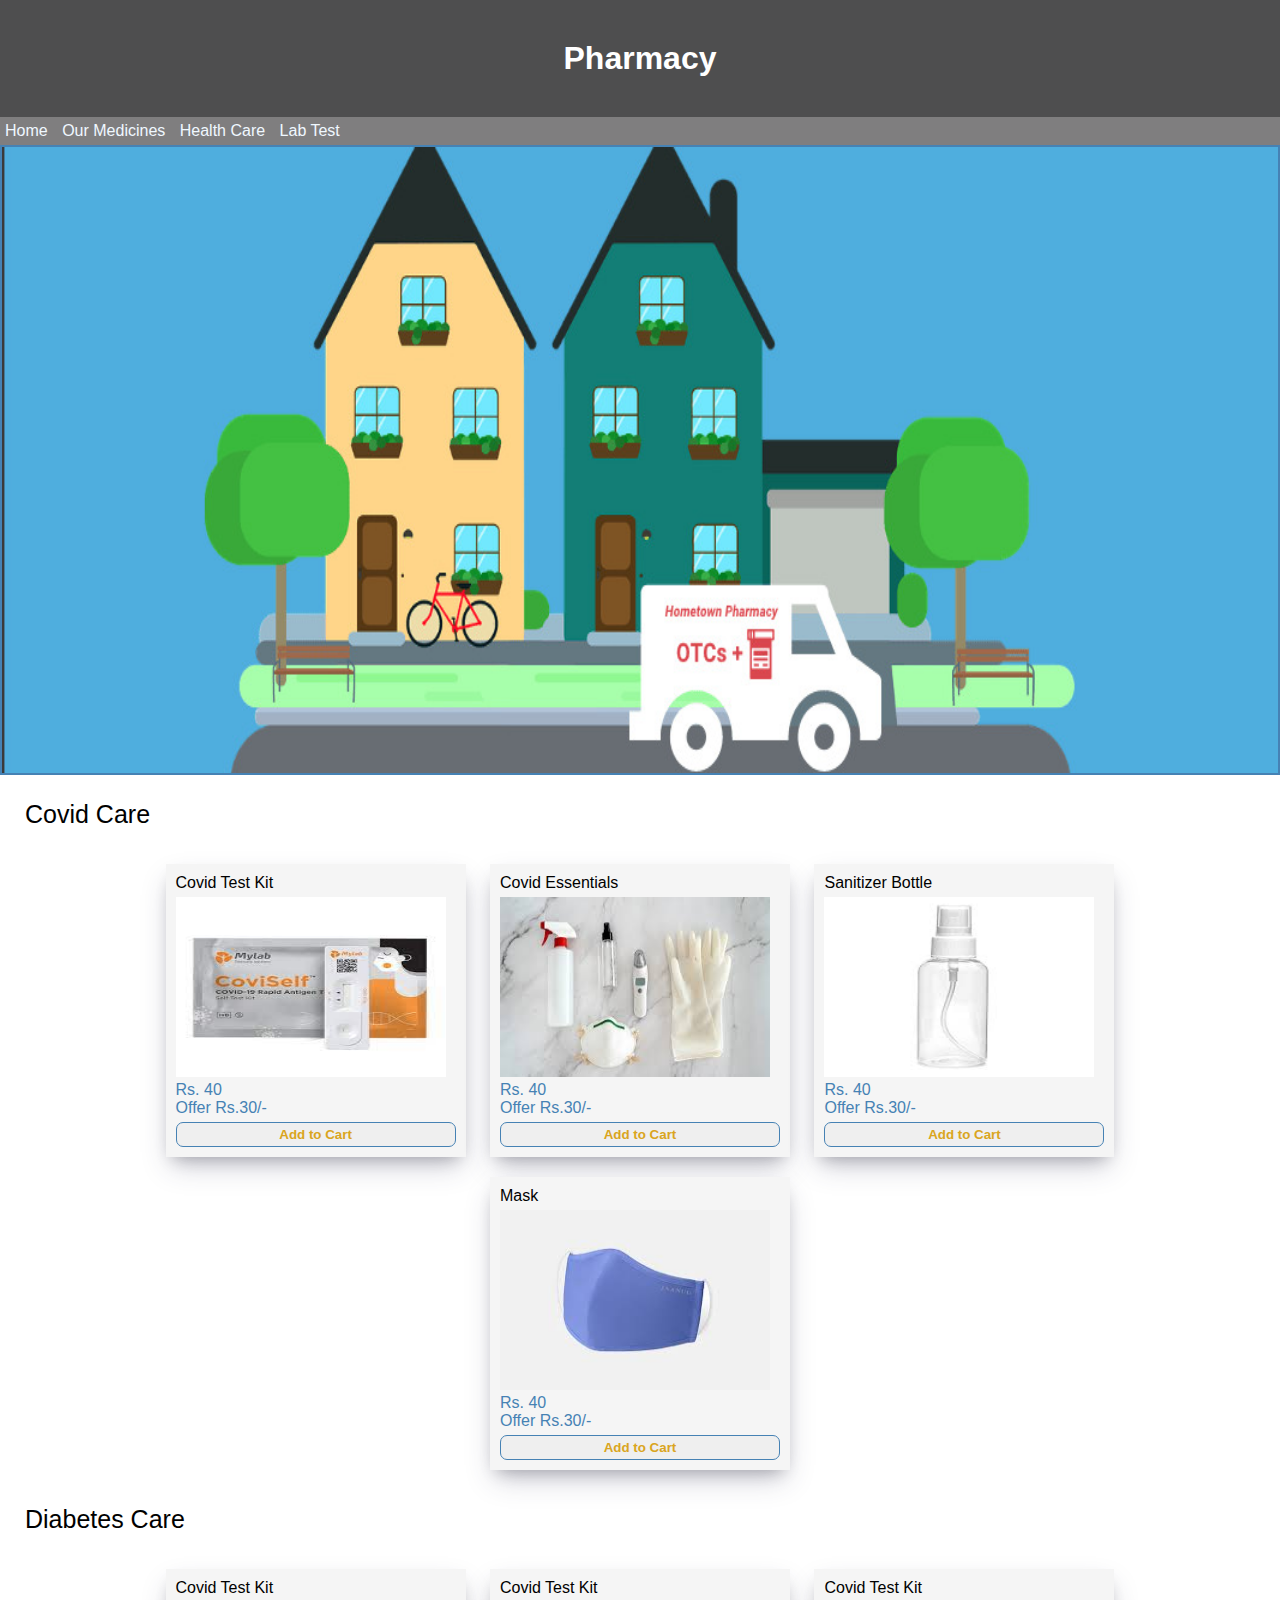
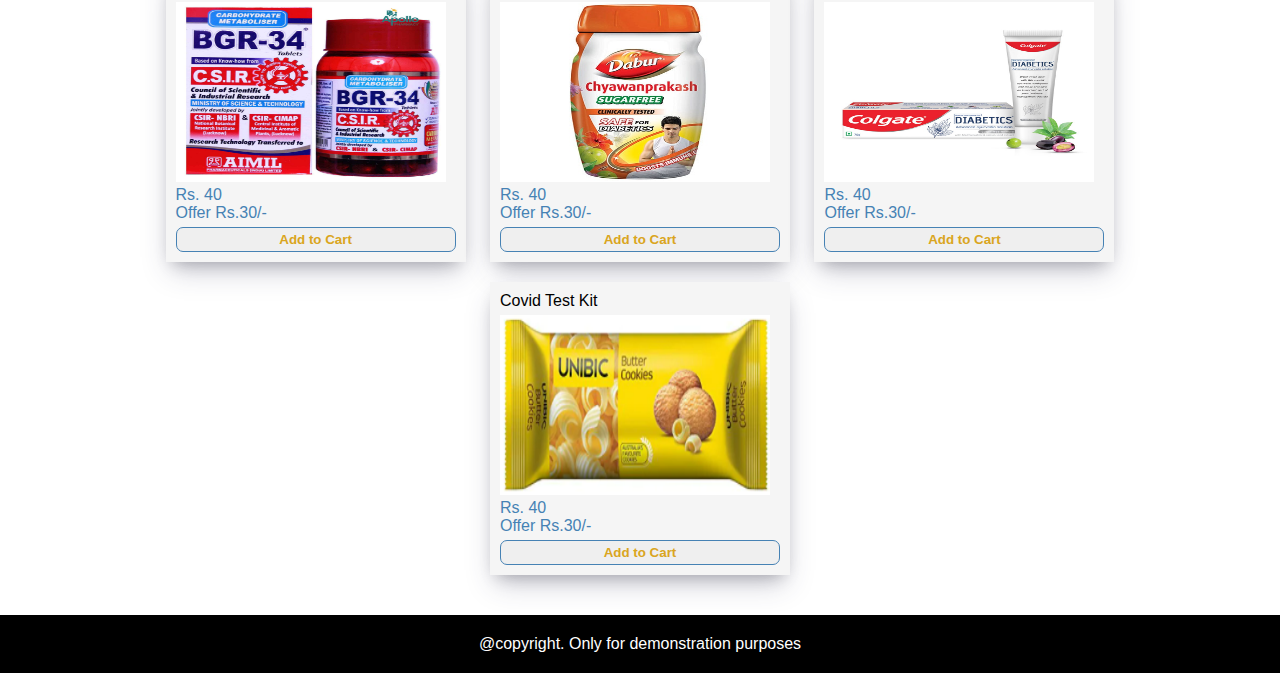
<file: index.html>
<!DOCTYPE html>
<html lang="en">
<head>
    <meta charset="UTF-8">
    <meta http-equiv="X-UA-Compatible" content="IE=edge">
    <meta name="viewport" content="width=device-width, initial-scale=1.0">
    <title>Graded Assignment</title>
    <link rel="stylesheet" href="index.css">
</head>
<body>
    <header>
        <h1>Pharmacy</h1>
    </header>
    <nav class="nav-bar">
        <ul >
            <li class="drop-down"><a href="index.html">Home</a> 
                
            </li>
            <li class="drop-down">Our Medicines
                <ul class="drop-down-content">
                    <li><a href="">Fever</a></li>
                    <li><a href="">Pains</a></li>
                    <li><a href="">Cold & Cough</a></li>
                </ul>
            </li>
            <li class="drop-down">Health Care
                <ul class="drop-down-content">
                    <li><a href="">Baby Care</a> </li>
                    <li><a href="">Skin</a> </li>
                    <li><a href="">Care</a> </li>
                    <li><a href="">Home Care</a> </li>
                    <li><a href="">Personal Care</a> </li> 
                    <li><a href="">Pet Care</a> </li> 
                </ul>
            </li>
            <li class="drop-down"><a href="LabTest.html">Lab Test</a></li>
        </ul>
    </nav>
     
   
    <section>
        <div class="ad-container">
             
        </div>
    </section>
    <section>
        <div class="product-section">
            <p class="section_heading">Covid Care</p>
            <div class="product-container">
                <div class="product-card">
                    <p>Covid Test Kit</p>
                    <div class="product-img">
                        <img src="Images/Products/c1.jpg" alt="covid test kit">
                    </div>
                    <p>Rs. 40</p>
                    <p>Offer Rs.30/-</p> 
                    <button>Add to Cart</button>
                </div>
                <div class="product-card">
                    <p>Covid Essentials</p>
                    <div class="product-img">
                        <img src="Images/Products/c2.jpg" alt="Covid Essential">
                    </div>
                    <p>Rs. 40</p>
                    <p>Offer Rs.30/-</p> 
                    <button>Add to Cart</button>
                </div>
                <div class="product-card">
                    <p>Sanitizer Bottle</p>
                    <div class="product-img">
                        <img src="Images/Products/c3.jpg" alt="Sanitizer">
                    </div>
                    <p>Rs. 40</p>
                    <p>Offer Rs.30/-</p> 
                    <button>Add to Cart</button>
                </div>
                <div class="product-card">
                    <p>Mask</p>
                    <div class="product-img">
                        <img src="Images/Products/c4.jpg" alt="Mask">
                    </div>
                    <p>Rs. 40</p>
                    <p>Offer Rs.30/-</p> 
                    <button>Add to Cart</button>
                </div>
            </div>
             
        </div>
        <div class="product-section">
            <p class="section_heading">Diabetes Care</p>
            <div class="product-container">
                <div class="product-card">
                    <p>Covid Test Kit</p>
                    <div class="product-img">
                        <img src="Images/Products/d1.jpg" alt="covid test kit">
                    </div>
                    <p>Rs. 40</p>
                    <p>Offer Rs.30/-</p> 
                    <button>Add to Cart</button>
                </div>
                <div class="product-card">
                    <p>Covid Test Kit</p>
                    <div class="product-img">
                        <img src="Images/Products/d2.jpg" alt="covid test kit">
                    </div>
                    <p>Rs. 40</p>
                    <p>Offer Rs.30/-</p> 
                    <button>Add to Cart</button>
                </div>
                <div class="product-card">
                    <p>Covid Test Kit</p>
                    <div class="product-img">
                        <img src="Images/Products/d3.jpg" alt="covid test kit">
                    </div>
                    <p>Rs. 40</p>
                    <p>Offer Rs.30/-</p> 
                    <button>Add to Cart</button>
                </div>
                <div class="product-card">
                    <p>Covid Test Kit</p>
                    <div class="product-img">
                        <img src="Images/Products/d4.png" alt="Butter Cookies">
                    </div>
                    <p>Rs. 40</p>
                    <p>Offer Rs.30/-</p> 
                    <button>Add to Cart</button>
                </div>
            </div>
        </div>

      
    </section>
    <footer>
        <p>@copyright. Only for demonstration
            purposes</p>
    </footer>
  
   
</body>
</html>
</file>
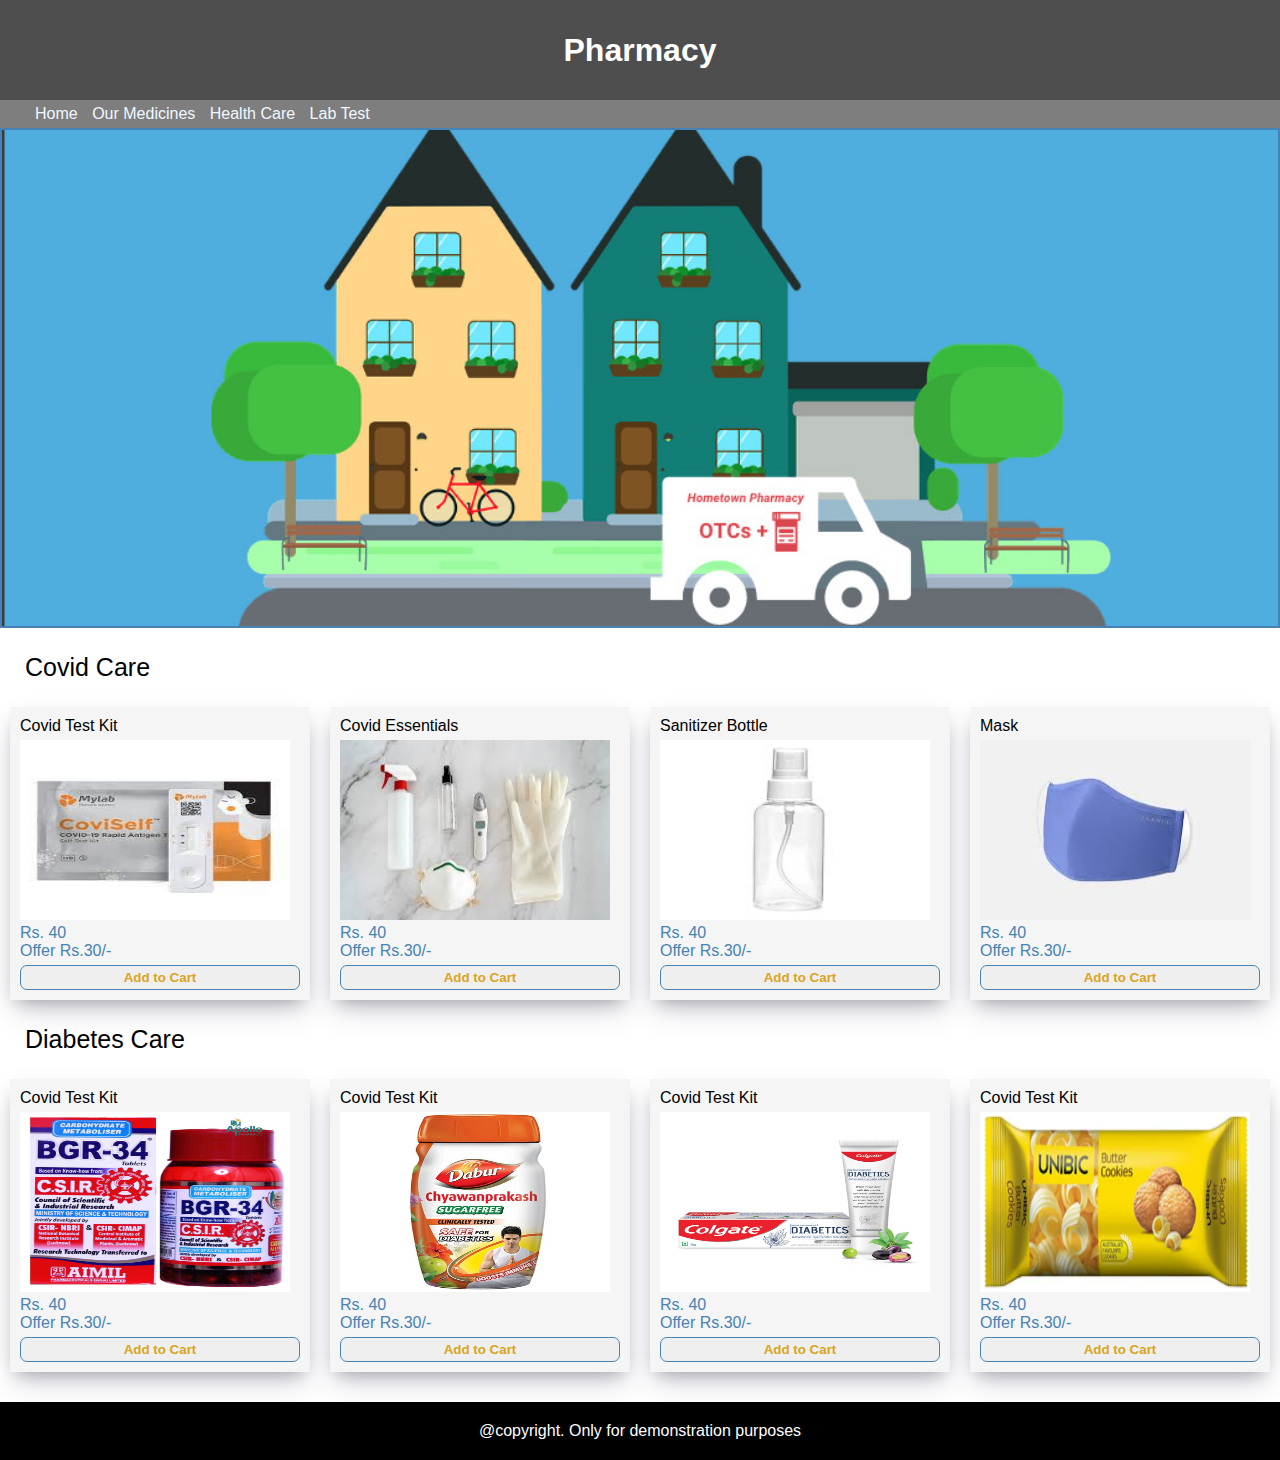
<file: FirstPage.html>
<!DOCTYPE html>
<html lang="en">
<head>
    <meta charset="UTF-8">
    <meta http-equiv="X-UA-Compatible" content="IE=edge">
    <meta name="viewport" content="width=device-width, initial-scale=1.0">
    <title>Graded Assignment</title>
    <link rel="stylesheet" href="FirstPage.css">
</head>
<body>
    <header>
        <h1>Pharmacy</h1>
    </header>
    <nav class="nav-bar">
        <ul >
            <li class="drop-down"><a href="FirstPage.html">Home</a> 
                
            </li>
            <li class="drop-down">Our Medicines
                <ul class="drop-down-content">
                    <li><a href="">Fever</a></li>
                    <li><a href="">Pains</a></li>
                    <li><a href="">Cold & Cough</a></li>
                </ul>
            </li>
            <li class="drop-down">Health Care
                <ul class="drop-down-content">
                    <li><a href="">Baby Care</a> </li>
                    <li><a href="">Skin</a> </li>
                    <li><a href="">Care</a> </li>
                    <li><a href="">Home Care</a> </li>
                    <li><a href="">Personal Care</a> </li> 
                    <li><a href="">Pet Care</a> </li> 
                </ul>
            </li>
            <li class="drop-down"><a href="LabTest.html">Lab Test</a></li>
        </ul>
    </nav>
     
   
    <section>
        <div class="ad-container">
             
        </div>
    </section>
    <section>
        <div class="product-section">
            <p class="section_heading">Covid Care</p>
            <div class="product-container">
                <div class="product-card">
                    <p>Covid Test Kit</p>
                    <div class="product-img">
                        <img src="Images/Products/c1.jpg" alt="covid test kit">
                    </div>
                    <p>Rs. 40</p>
                    <p>Offer Rs.30/-</p> 
                    <button>Add to Cart</button>
                </div>
                <div class="product-card">
                    <p>Covid Essentials</p>
                    <div class="product-img">
                        <img src="Images/Products/c2.jpg" alt="Covid Essential">
                    </div>
                    <p>Rs. 40</p>
                    <p>Offer Rs.30/-</p> 
                    <button>Add to Cart</button>
                </div>
                <div class="product-card">
                    <p>Sanitizer Bottle</p>
                    <div class="product-img">
                        <img src="Images/Products/c3.jpg" alt="Sanitizer">
                    </div>
                    <p>Rs. 40</p>
                    <p>Offer Rs.30/-</p> 
                    <button>Add to Cart</button>
                </div>
                <div class="product-card">
                    <p>Mask</p>
                    <div class="product-img">
                        <img src="Images/Products/c4.jpg" alt="Mask">
                    </div>
                    <p>Rs. 40</p>
                    <p>Offer Rs.30/-</p> 
                    <button>Add to Cart</button>
                </div>
            </div>
             
        </div>
        <div class="product-section">
            <p class="section_heading">Diabetes Care</p>
            <div class="product-container">
                <div class="product-card">
                    <p>Covid Test Kit</p>
                    <div class="product-img">
                        <img src="Images/Products/d1.jpg" alt="covid test kit">
                    </div>
                    <p>Rs. 40</p>
                    <p>Offer Rs.30/-</p> 
                    <button>Add to Cart</button>
                </div>
                <div class="product-card">
                    <p>Covid Test Kit</p>
                    <div class="product-img">
                        <img src="Images/Products/d2.jpg" alt="covid test kit">
                    </div>
                    <p>Rs. 40</p>
                    <p>Offer Rs.30/-</p> 
                    <button>Add to Cart</button>
                </div>
                <div class="product-card">
                    <p>Covid Test Kit</p>
                    <div class="product-img">
                        <img src="Images/Products/d3.jpg" alt="covid test kit">
                    </div>
                    <p>Rs. 40</p>
                    <p>Offer Rs.30/-</p> 
                    <button>Add to Cart</button>
                </div>
                <div class="product-card">
                    <p>Covid Test Kit</p>
                    <div class="product-img">
                        <img src="Images/Products/d4.png" alt="Butter Cookies">
                    </div>
                    <p>Rs. 40</p>
                    <p>Offer Rs.30/-</p> 
                    <button>Add to Cart</button>
                </div>
            </div>
        </div>

      
    </section>
    <footer>
        <p>@copyright. Only for demonstration
            purposes</p>
    </footer>
  
   
</body>
</html>
</file>
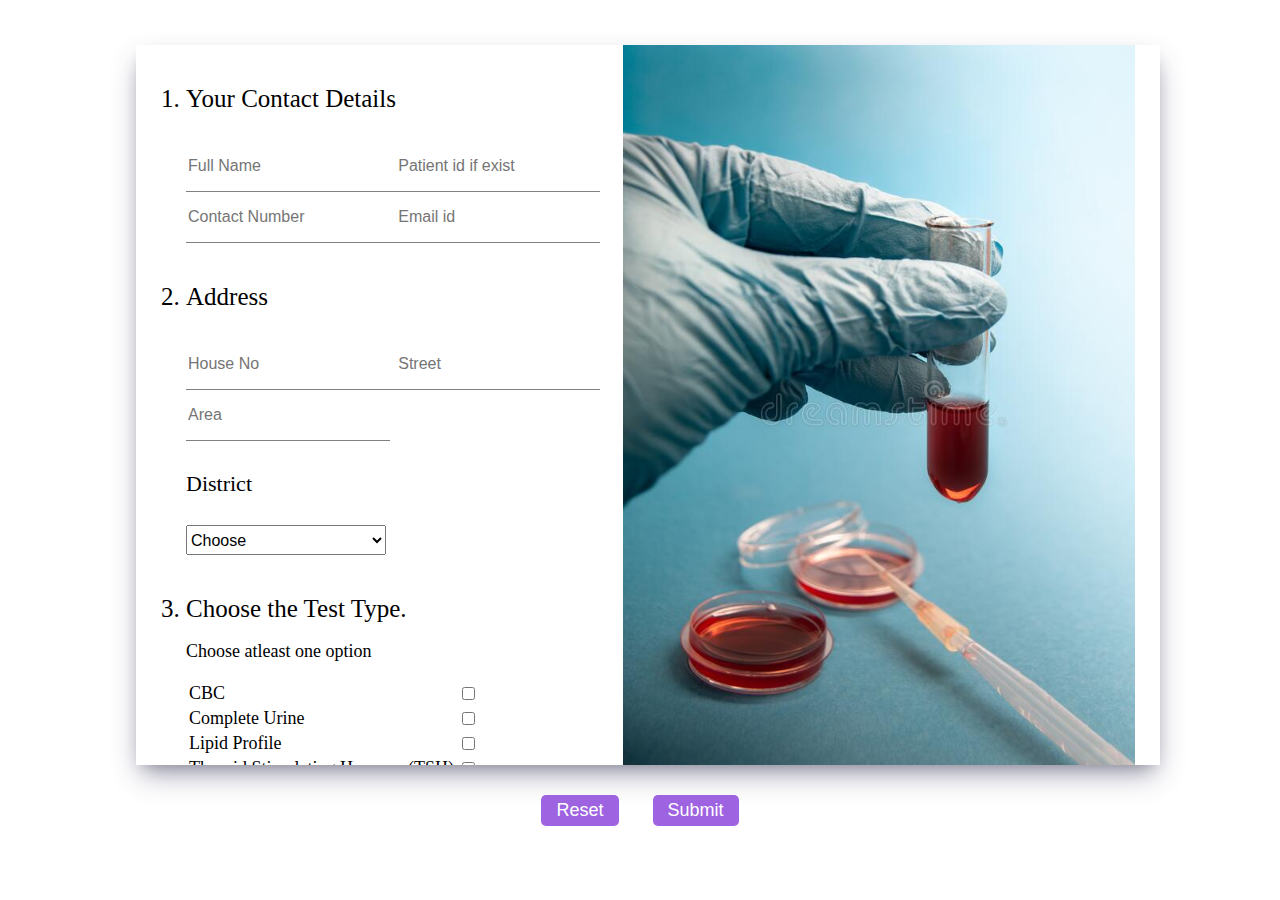
<file: LabTest.html>
<!DOCTYPE html>
<html lang="en">
<head>
    <meta charset="UTF-8">
    <meta http-equiv="X-UA-Compatible" content="IE=edge">
    <meta name="viewport" content="width=device-width, initial-scale=1.0">
    <title>Lab test 3</title>
    <link rel="stylesheet" href="LabTest.css">
</head>
<body>
    <form action="message.html" method="post">
        <div class="container">
            <div class="form-div">
                <ol>
                    <li >Your Contact Details
                        <br>
                        <br>
                        <div class="input-container">
                            <input type="text" name="name" placeholder="Full Name" required>
                            <input type="text" name="PatientId" placeholder="Patient id if exist" required>
                        </div>
                        <div class="input-container"> 
                            <input type="number" name="PhoneNo" placeholder="Contact Number" required>
                            <input type="email" name="email" placeholder="Email id" required>
                        <div>
                        
                    </li>
                    <li >Address
                        <br>
                        <br>
                        <div class="input-container">
                            <input type="text" name="House No" placeholder="House No">
                            <input type="text" name="street" placeholder="Street">
                        </div>
                        <div class="input-container"> 
                            <input type="text" name="area" placeholder="Area"> 
                        </div>
                        <div id="district-option">
                            <br>
                            <label for="district">District</label>
                            <br>
                            <br>
                            <select name="district" id="district">
                                <option value="Choose">Choose</option>
                                <option value="surat">Surat</option>
                                <option value="Vapi">Vapi</option>
                                <option value="Ahemdabad">Ahemdabad</option>
                                <option value="Gandhinagar">Gandhinagar</option>
                            </select>
                        </div>
                    </li>
                    <li id="test-type">Choose the Test Type. 
                        <br>
                        
                        <p>Choose atleast one option</p> 
                        <table>
                            <tbody>
                                <tr>
                                    <td>
                                        <label for="cbc">CBC</label>
                                    </td>
                                    <td>
                                        <input type="checkbox" name="cbc">
                                    </td>
                                </tr>
                                <tr>
                                    <td>
                                        <label for="Urine">Complete Urine</label>
                                    </td>
                                    <td>
                                        <input type="checkbox" name="Urine">
                                    </td>
                                </tr>
                                <tr>
                                    <td>
                                        <label for="">Lipid Profile</label>
                                    </td>
                                    <td>
                                        <input type="checkbox" name="Lipid Profile">
                                    </td>
                                </tr>
                                <tr>
                                    <td>
                                        <label for="TSH
                                        ">Thyroid Stimulating Hormone(TSH)
                                    </label>
                                    </td>
                                    <td>
                                        <input type="checkbox" name="TSH
                                        ">

                                    </td>
                                </tr>
                                <tr>
                                    <td>
                                        <label for="Glucose Test">Glucose Test</label>
                                    </td>
                                    <td>
                                        <input type="checkbox" name="Glucose Test">
                                    </td>
                                </tr>
                            </tbody>
                        </table>
                    </li>
                    <li id="report">Do you want a hard copy of the report also?
                        <div>
                            
                        <br>
                            <label for="radio">Yes</label>
                            <input type="radio" name="radio">
                            <label for="radio">No</label>
                            <input type="radio" name="radio">
                        </div>

                    </li>
                    <li>Select Your Comfortable Date and Time
                        
                        <div class="date-time"> 
                            <br>
                            <label for="date">Date</label>
                            <input type="date" name="date">
                            <label for="date">time</label>
                            <input type="time" name="time">
                        </div>

                    </li>
                </ol>
            </div>
            <div class="img-div"> 
                  
            </div>
        </div>
        <div class="btn">
            <button><a href="LabTest.html">Reset</a></button>
            <button>Submit</button>
        </div>
        
    </form>
</body>
</html>
</file>
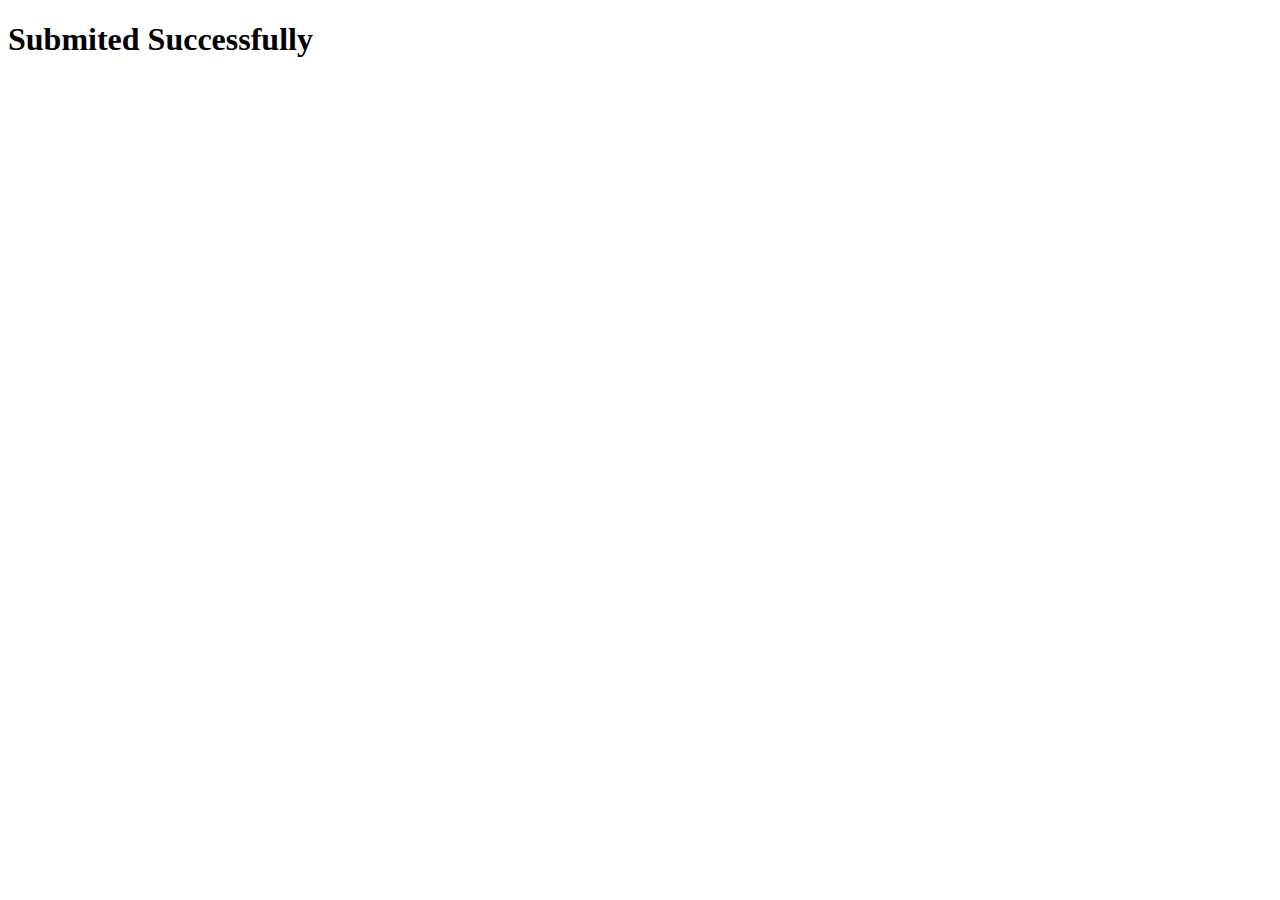
<file: message.html>
<!DOCTYPE html>
<html lang="en">
<head>
    <meta charset="UTF-8">
    <meta http-equiv="X-UA-Compatible" content="IE=edge">
    <meta name="viewport" content="width=device-width, initial-scale=1.0">
    <title>Document</title>
</head>
<body>
    <h1>Submited Successfully</h1>
</body>
</html>
</file>
<file: index.css>
*{
    margin: 0%;
    padding: 0%;
}

body{
    font-family: 'Segoe UI', Tahoma, Geneva, Verdana, sans-serif; 
}

header{
    background-color: #4e4e4f;
    text-align: center;
    padding: 40px 0px 40px 0px;
    width: 100vw;
    max-width: 100%
}

header > h1{
    color: white;
}

nav{
    width: 100vw;
    background-color: #7f7e7f; 
    max-width: 100%
}

 

.nav-bar{ 
    position: sticky;
    top: 0%;
    z-index: 1;
    max-width: 100%; 
}
.drop-down{
    display: inline-block;
    padding: 5px;
    color: aliceblue; 
}

.drop-down:hover{
    background-color: black;
    cursor: pointer;
}

.drop-down > a{
    color: aliceblue;
    text-decoration: none;
}

.drop-down-content{
    list-style: none;
    display: none;
    position: absolute;
    background-color: whitesmoke;
    top: 31px; 

}

.drop-down:hover .drop-down-content{
    display: block;
}

.drop-down-content li:hover{
    background-color: gainsboro;
}

.drop-down-content li a {
    color: aliceblue;
    text-decoration: none;
    padding: 5px;
    color: steelblue;
}

.drop-down-content li{
    padding: 5px;
}

.ad-container{
    width: 100vw;
    height: 70vh; 
    background-image: url('Images/Animation/ani1.jpg');
    background-size: 100vw 100% ;
    background-repeat: no-repeat;
    animation-name: slide-show;
    animation-duration: 15s; 
    animation-delay: 3s;
    animation-iteration-count: infinite;
    border: 2px solid steelblue;
    box-sizing: border-box;
    max-width: 100%
} 

@keyframes slide-show {
    0%{
        background-image: url('Images/Animation/ani1.jpg');
    }

    25%{
        background-image: url('Images/Animation/ani2.png');
    }

    50%{
        background-image: url('Images/Animation/ani3.jpg');
    }

    75%{
        background-image: url('Images/Animation/ani4.jpg');
    }

    100%{
        background-image: url('Images/Animation/ani5.jpg');
    }
 
}

.section_heading{
    padding: 25px;
    font-size: 25px;  
}

.product-container{ 
    align-items: center;
    text-align: center;
    width: 100vw;   
    max-width: 100%
}

.product-card{
    text-align: left;
    display: inline-block;
    padding: 10px;
    margin: 10px;
    width: 280px;
    background-color: whitesmoke;
    color: steelblue;   
    box-shadow: rgba(50, 50, 93, 0.25) 0px 13px 27px -5px, rgba(0, 0, 0, 0.3) 0px 8px 16px -8px;
    cursor: pointer;
    transition: all .2s ease-in-out;
}

.product-card:hover{
    transform: scale(1.1);
}


.product-card p:nth-child(1){
    color: black;
    padding-bottom: 5px;
}

 

.product-img img{
    width: 270px; 
    height: 180px;
}

.product-card > button{
    width: 100%;
    font-weight: bold;
    color: goldenrod;
    border: 1px solid steelblue;
    height: 25px;
    margin-top: 5px;
    border-radius: 7px;
    cursor: pointer;
}

.product-card > button:active{
    background-color: rgb(250, 234, 230) ;
    border: 1px solid rgb(0, 255, 76);
}

 

footer{
    background-color: black;
    color: white;
    padding: 20px;
    text-align: center;
    margin-top: 30px;
}
</file>
<file: FirstPage.css>
*{
    margin: 0%;
    padding: 0%;
}

body{
    font-family: 'Segoe UI', Tahoma, Geneva, Verdana, sans-serif;
}

header{
    background-color: #4e4e4f;
    text-align: center;
    height: 100px;
    display: flex;
    flex-direction: row;
    justify-content: center;
    align-items: center;
}

header > h1{
    color: white;
}

nav{
    background-color: #7f7e7f; 
}

.nav-bar{
    padding-left: 30px;
    position: sticky;
    top: 0%;
}
.drop-down{
    display: inline-block;
    padding: 5px;
    color: aliceblue; 
}

.drop-down:hover{
    background-color: black;
    cursor: pointer;
}

.drop-down > a{
    color: aliceblue;
    text-decoration: none;
}

.drop-down-content{
    list-style: none;
    display: none;
    position: absolute;
    background-color: whitesmoke;
    top: 31px; 

}

.drop-down:hover .drop-down-content{
    display: block;
}

.drop-down-content li:hover{
    background-color: gainsboro;
}

.drop-down-content li a {
    color: aliceblue;
    text-decoration: none;
    padding: 5px;
    color: steelblue;
}

.drop-down-content li{
    padding: 5px;
}

.ad-container{
    width: 100%;
    height: 500px; 
    background-image: url('Images/Animation/ani1.jpg');
    background-size: cover;
    background-repeat: no-repeat;
    animation-name: slide-show;
    animation-duration: 15s; 
    animation-delay: 3s;
    animation-iteration-count: infinite;
    border: 2px solid steelblue;
    box-sizing: border-box;
} 

@keyframes slide-show {
    0%{
        background-image: url('Images/Animation/ani1.jpg');
    }

    25%{
        background-image: url('Images/Animation/ani2.png');
    }

    50%{
        background-image: url('Images/Animation/ani3.jpg');
    }

    75%{
        background-image: url('Images/Animation/ani4.jpg');
    }

    100%{
        background-image: url('Images/Animation/ani5.jpg');
    }
 
}

.section_heading{
    padding: 25px;
    font-size: 25px; 
}

.product-container{ 
    width: 100%;
    display: flex; 
    justify-content: space-around;
}

.product-card{
    display: inline-block;
    padding: 10px;
    width: 280px;
    background-color: whitesmoke;
    color: steelblue;   
    box-shadow: rgba(50, 50, 93, 0.25) 0px 13px 27px -5px, rgba(0, 0, 0, 0.3) 0px 8px 16px -8px;
    cursor: pointer;
    transition: all .2s ease-in-out;
}

.product-card:hover{
    transform: scale(1.1);
}


.product-card p:nth-child(1){
    color: black;
    padding-bottom: 5px;
}

 

.product-img img{
    width: 270px; 
    height: 180px;
}

.product-card > button{
    width: 100%;
    font-weight: bold;
    color: goldenrod;
    border: 1px solid steelblue;
    height: 25px;
    margin-top: 5px;
    border-radius: 7px;
    cursor: pointer;
}

.product-card > button:active{
    background-color: rgb(250, 234, 230) ;
    border: 1px solid rgb(0, 255, 76);
}

 

footer{
    background-color: black;
    color: white;
    padding: 20px;
    text-align: center;
    margin-top: 30px;
}
</file>
<file: LabTest.css>
.container{  
    overflow: auto;  
    width: 80vw;
    height: 80vh; 
    display: flex;
    flex: stretch;
    margin: 5vh 10vw 0vh 10vw; 
    box-shadow:  rgba(50, 50, 93, 0.45) 0px 13px 27px -5px, rgba(0, 0, 0, 0.3) 0px 8px 16px -8px;
   
}

.form-div{
    width: 50%;  
}


.form-div li{ 
    margin: 40px 10px 30px 10px;
    font-size: 25px;
    font-weight: 500;  
}

.input-container{
    display: inline-block;
    border-bottom: 1px solid gray;
}

.input-container > input{
    width: 200px;
    font-size: 16px;
    margin-top: 15px ;
    margin-bottom: 15px;
    border: none; 
}

.input-container > input:focus{
     outline: 0px;
}

#district-option > label{ 
    font-size: 22px;
    margin-top: 10px;
}

#district-option > select{
    display:  block ;
    font-size: 16px;
    height: 30px;
    width: 200px;
}

#test-type > p{
    font-size: 18px;
}

label{
    font-size: 18px;
}

table{
    font-size: 16px;
} 

.date-time{
    padding-bottom: 30px;
}

.img-div{  
    background-image: url('Images/Lab-Test/lab-test.jpg');
    background-size: 100% 100%;
    background-repeat: no-repeat;
    background-position: center; 
    width: 40vw;
    height: 80vh; 
    position: fixed;
    right: 145px;
    
}
 

button{
    border: none;
    font-size: 18px; 
    background-color: #9e63e0;
    color: white;
    padding: 5px 15px 5px 15px;
    border-radius: 5px;
    cursor: pointer;
    margin: 30px 15px 0px 15px;
}

.btn{
    text-align: center;
}

button > a {
    text-decoration: none;
    color: white;
    
}
</file>
